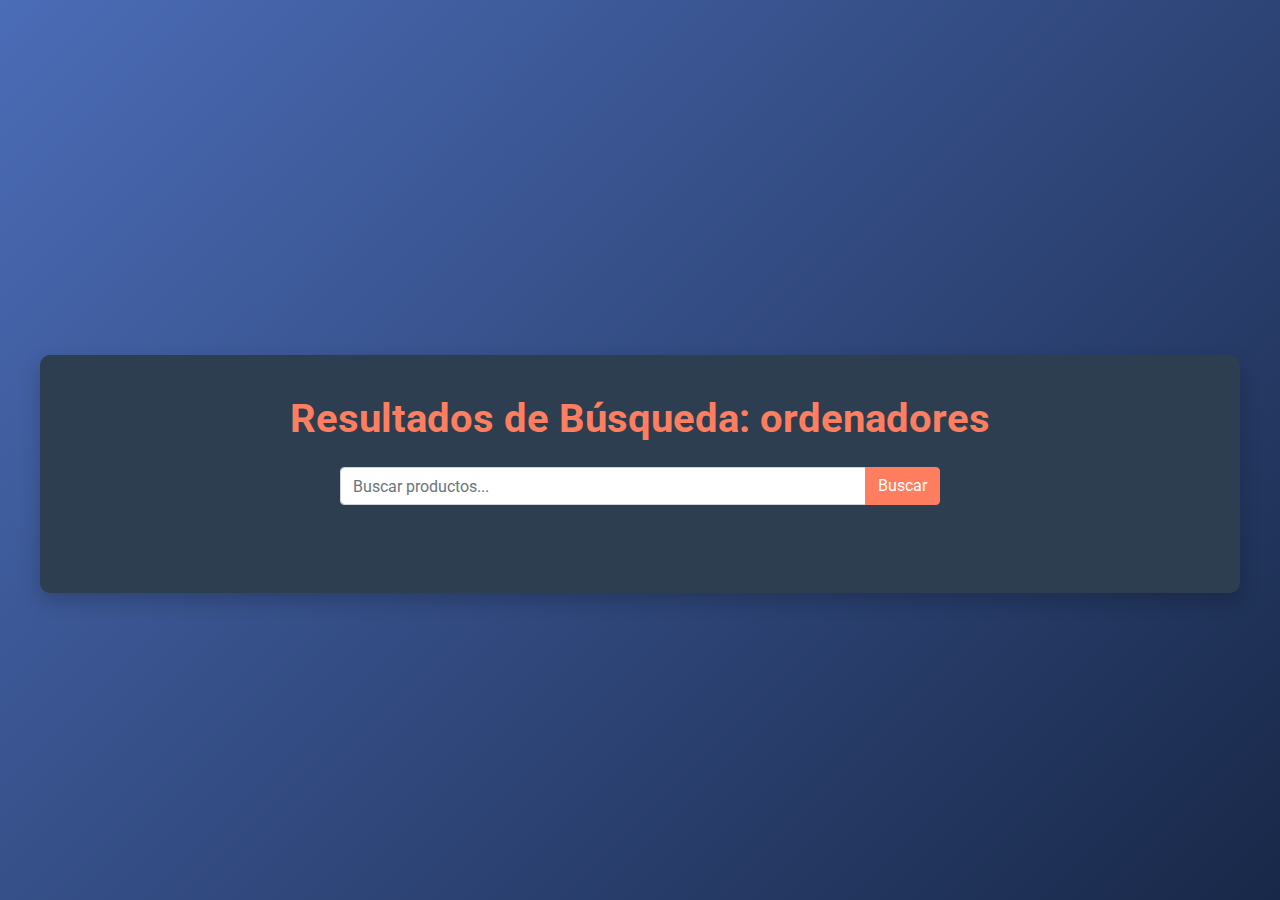
<file: Ejercicio1/index.html>
<!DOCTYPE html>
<html lang="es">
<head>
    <meta charset="UTF-8">
    <meta name="viewport" content="width=device-width, initial-scale=1.0">
    <title>Actividad Mercado Libre</title>
    <link href="https://stackpath.bootstrapcdn.com/bootstrap/4.5.2/css/bootstrap.min.css" rel="stylesheet">
    <link rel="stylesheet" href="styles.css">
</head>
<body>
    <div class="container mt-5">
        <h1 class="text-center mb-4">Resultados de Búsqueda: <span id="search-query">Ordenadores</span></h1>
        <div class="input-group mb-5 search-bar">
            <input type="text" class="form-control" id="search-input" placeholder="Buscar productos...">
            <div class="input-group-append">
                <button class="btn btn-primary" type="button" onclick="searchProducts()">Buscar</button>
            </div>
        </div>
        <div id="ml-list" class="row"></div>
    </div>
    <script src="script.js"></script>
</body>
</html>
</file>
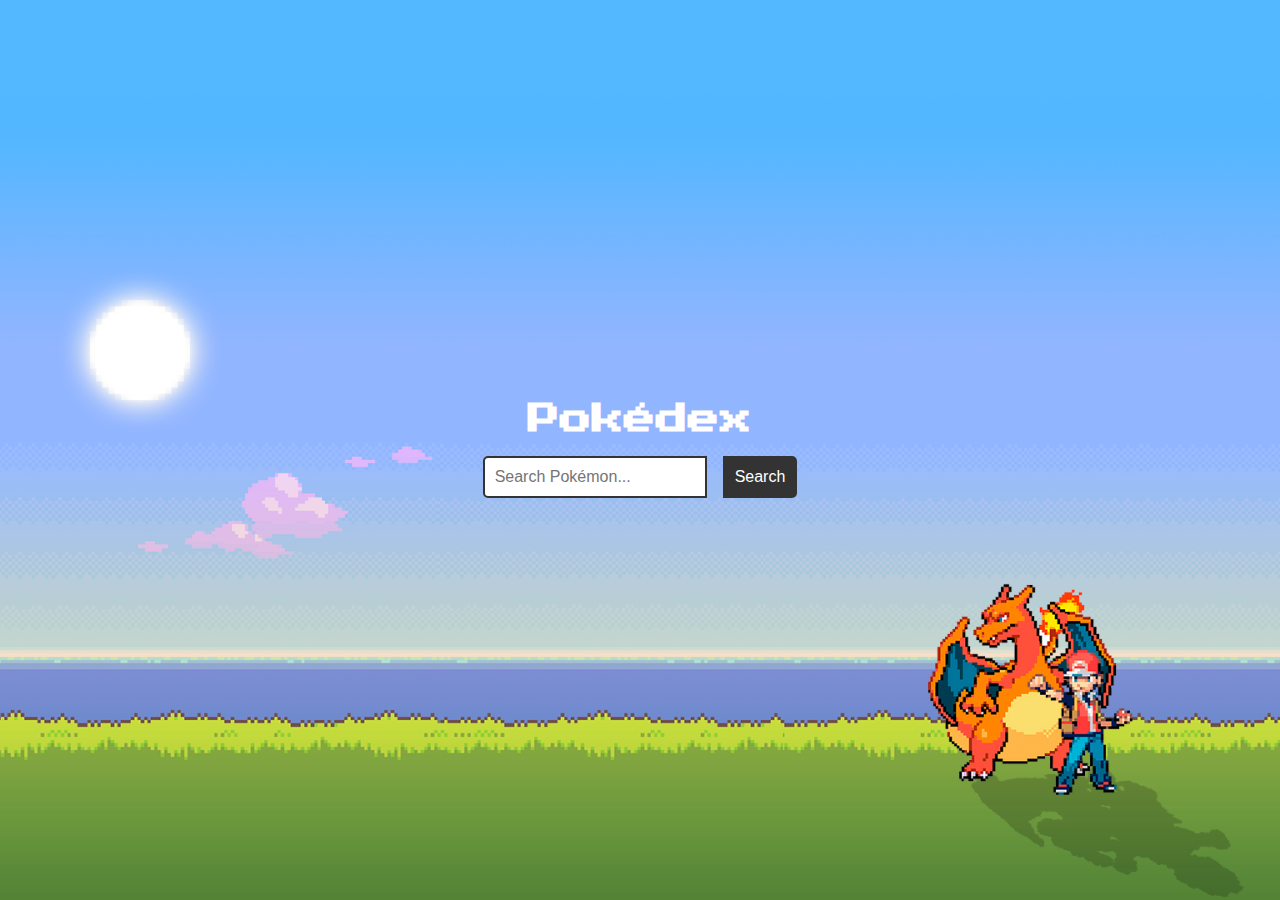
<file: Ejercicio2/index.html>
<!DOCTYPE html>
<html lang="es">
<head>
    <meta charset="UTF-8">
    <title>Pokédex</title>
    <link rel="stylesheet" href="styles.css">
</head>
<body>
    <div class="pokedex">
        <div class="search-container">
            <h1>Pokédex</h1>
            <div class="search">
                <input type="text" id="search-input" placeholder="Search Pokémon...">
                <button onclick="searchPokemon()">Search</button>
            </div>
        </div>
        <div class="pokedex-card" id="pokedex-card" style="display: none;">
            <div class="pokemon-info">
                <h2 id="pokemon-name">Nombre</h2>
                <img id="pokemon-image" alt="Imagen del Pokémon">
                <p>Type: <span id="pokemon-type"></span></p>
                <p>HP: <span id="pokemon-hp"></span></p>
                <p>Attack: <span id="pokemon-attack"></span></p>
                <p>Defense: <span id="pokemon-defense"></span></p>
                <p>Speed: <span id="pokemon-speed"></span></p>
                <p>Height: <span id="pokemon-height"></span> m</p>
                <p>Weight: <span id="pokemon-weight"></span> kg</p>
            </div>
        </div>
    </div>
    <script src="script.js"></script>
</body>
</html>
</file>
<file: Ejercicio1/styles.css>
@import url('https://fonts.googleapis.com/css2?family=Roboto:wght@400;700&display=swap');

body {
    background: linear-gradient(135deg, #4b6cb7, #182848);
    font-family: 'Roboto', sans-serif;
    display: flex;
    justify-content: center;
    align-items: center;
    min-height: 100vh;
    margin: 0;
    color: #fff;
}

.container {
    background: #2c3e50;
    padding: 40px;
    border-radius: 10px;
    box-shadow: 0 8px 20px rgba(0, 0, 0, 0.2);
    max-width: 1200px;
    margin-top: 20px;
}

h1 {
    color: #ff7e5f;
    font-weight: bold;
}

.search-bar {
    max-width: 600px;
    margin: 0 auto 40px;
}

.btn-primary {
    background-color: #ff7e5f;
    border-color: #ff7e5f;
}

.btn-primary:hover {
    background-color: #feb47b;
    border-color: #feb47b;
}

#ml-list {
    display: flex;
    flex-wrap: wrap;
    justify-content: center;
}

.card {
    margin: 15px;
    transition: transform 0.3s, box-shadow 0.3s;
    border: none;
    border-radius: 10px;
    overflow: hidden;
    box-shadow: 0 4px 6px rgba(0, 0, 0, 0.1);
    background-color: #ffffff;
    width: 300px;
}

.card:hover {
    transform: translateY(-10px);
    box-shadow: 0 12px 24px rgba(0, 0, 0, 0.2);
}

.card img {
    width: 100%;
    height: auto;
    object-fit: contain;
    background-color: #f8f8f8;
}

.card-body {
    padding: 20px;
}

.card-title {
    font-size: 18px;
    font-weight: bold;
    color: #2c3e50;
}

.card-text {
    font-size: 16px;
    color: #ff7e5f;
}

.rating {
    font-size: 14px;
    color: #ffc107;
    margin-top: 10px;
}

.btn-ver-producto {
    background-color: #4b6cb7;
    color: white;
    margin-top: 10px;
}

.btn-ver-producto:hover {
    background-color: #182848;
}
</file>
<file: Ejercicio2/styles.css>
@import url('https://fonts.googleapis.com/css2?family=Press+Start+2P&display=swap');

body {
    background: url('./Fondo/fondo.png') no-repeat center center fixed;
    background-size: cover;
    font-family: 'Press Start 2P', cursive;
    display: flex;
    justify-content: center;
    align-items: center;
    height: 100vh;
    margin: 0;
    color: #fff;
}

.pokedex {
    text-align: center;
}

.search-container {
    margin-bottom: 20px;
}

.search input {
    padding: 10px;
    font-size: 16px;
    border-radius: 5px 0 0 5px;
    border: 2px solid #333;
    width: 200px;
    outline: none;
}

.search button {
    padding: 10px;
    font-size: 16px;
    border-radius: 0 5px 5px 0;
    border: 2px solid #333;
    background-color: #333;
    color: white;
    cursor: pointer;
    outline: none;
}

.pokedex-card {
    background: rgba(0, 0, 0, 0.7);
    border-radius: 10px;
    padding: 20px;
    width: 300px;
    color: white;
    box-shadow: 0 0 10px rgba(0, 0, 0, 0.5);
    animation: fadeIn 1s ease-in-out;
}

.pokedex-card h2 {
    margin: 0;
    font-size: 20px;
}

.pokedex-card img {
    width: 100px;
    height: 100px;
}

.pokedex-card p {
    margin: 5px 0;
    font-size: 16px;
}

@keyframes fadeIn {
    from { opacity: 0; }
    to { opacity: 1; }
}
</file>
